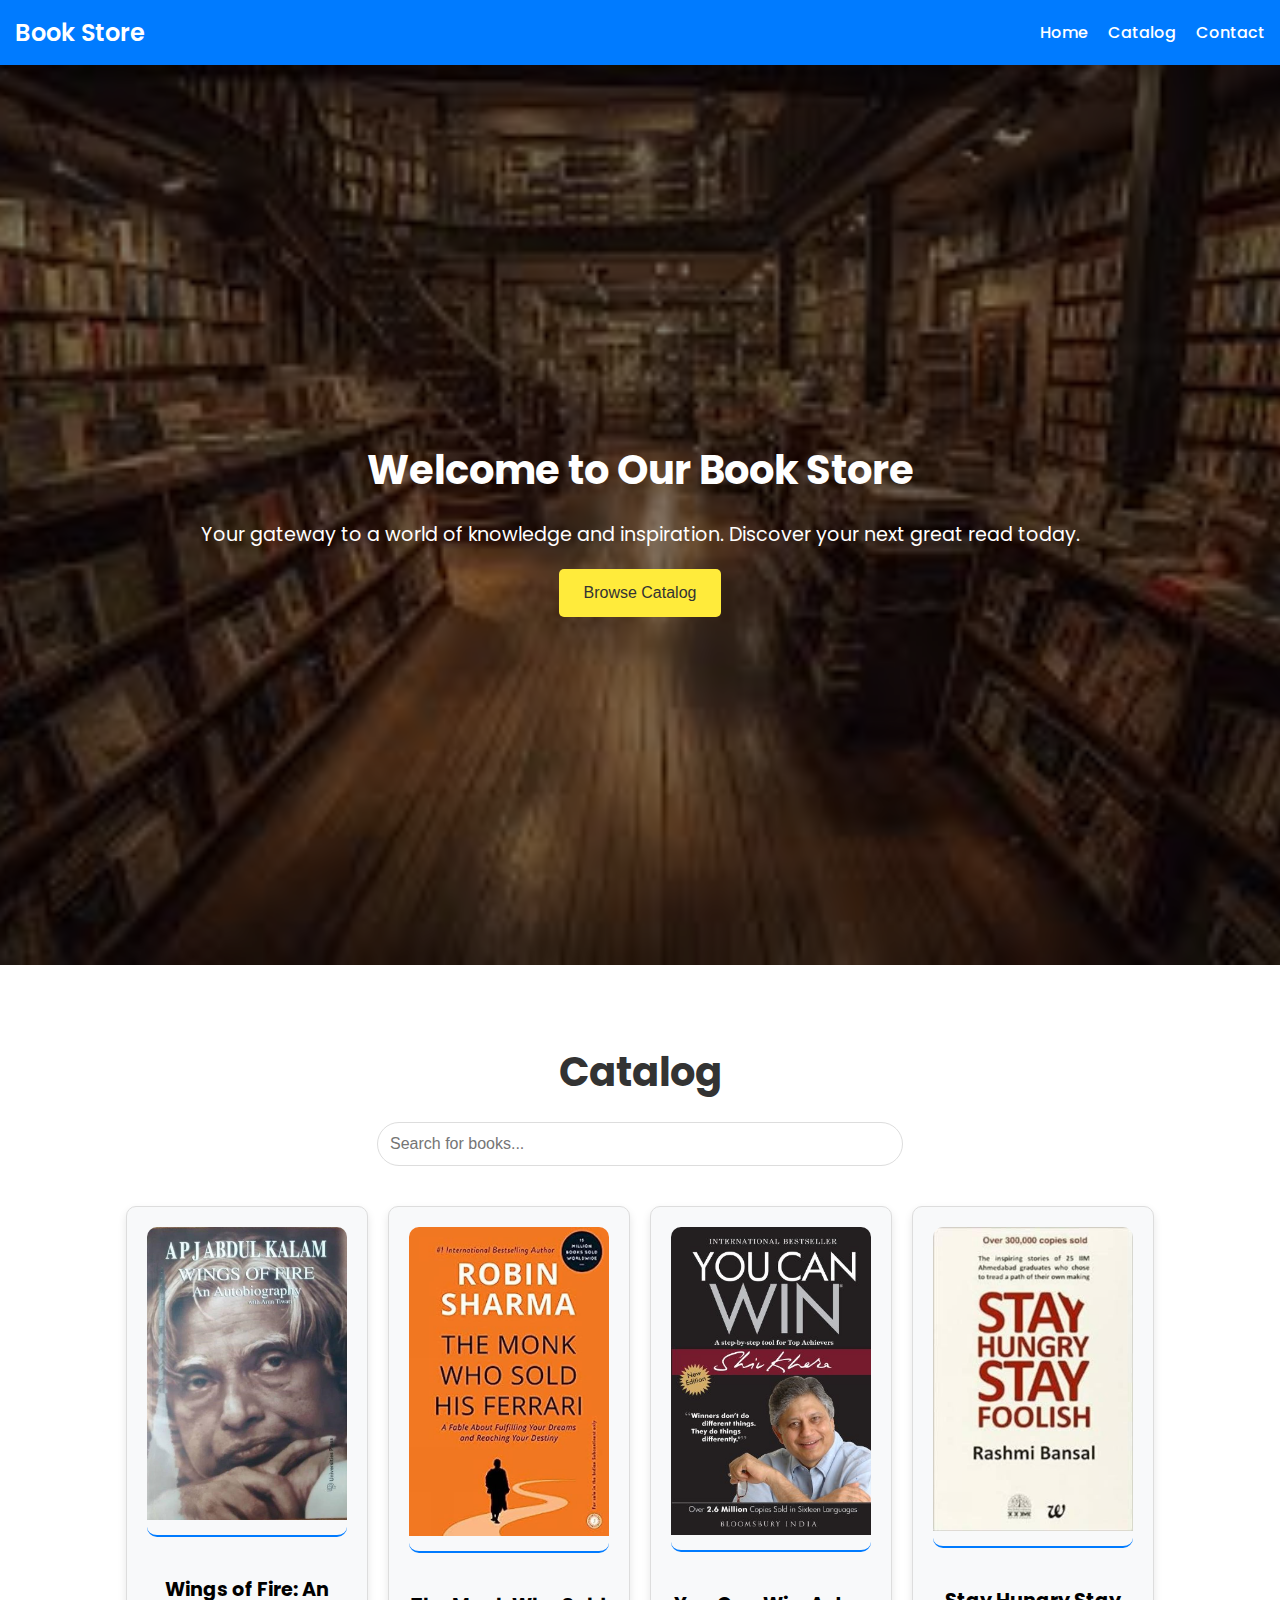
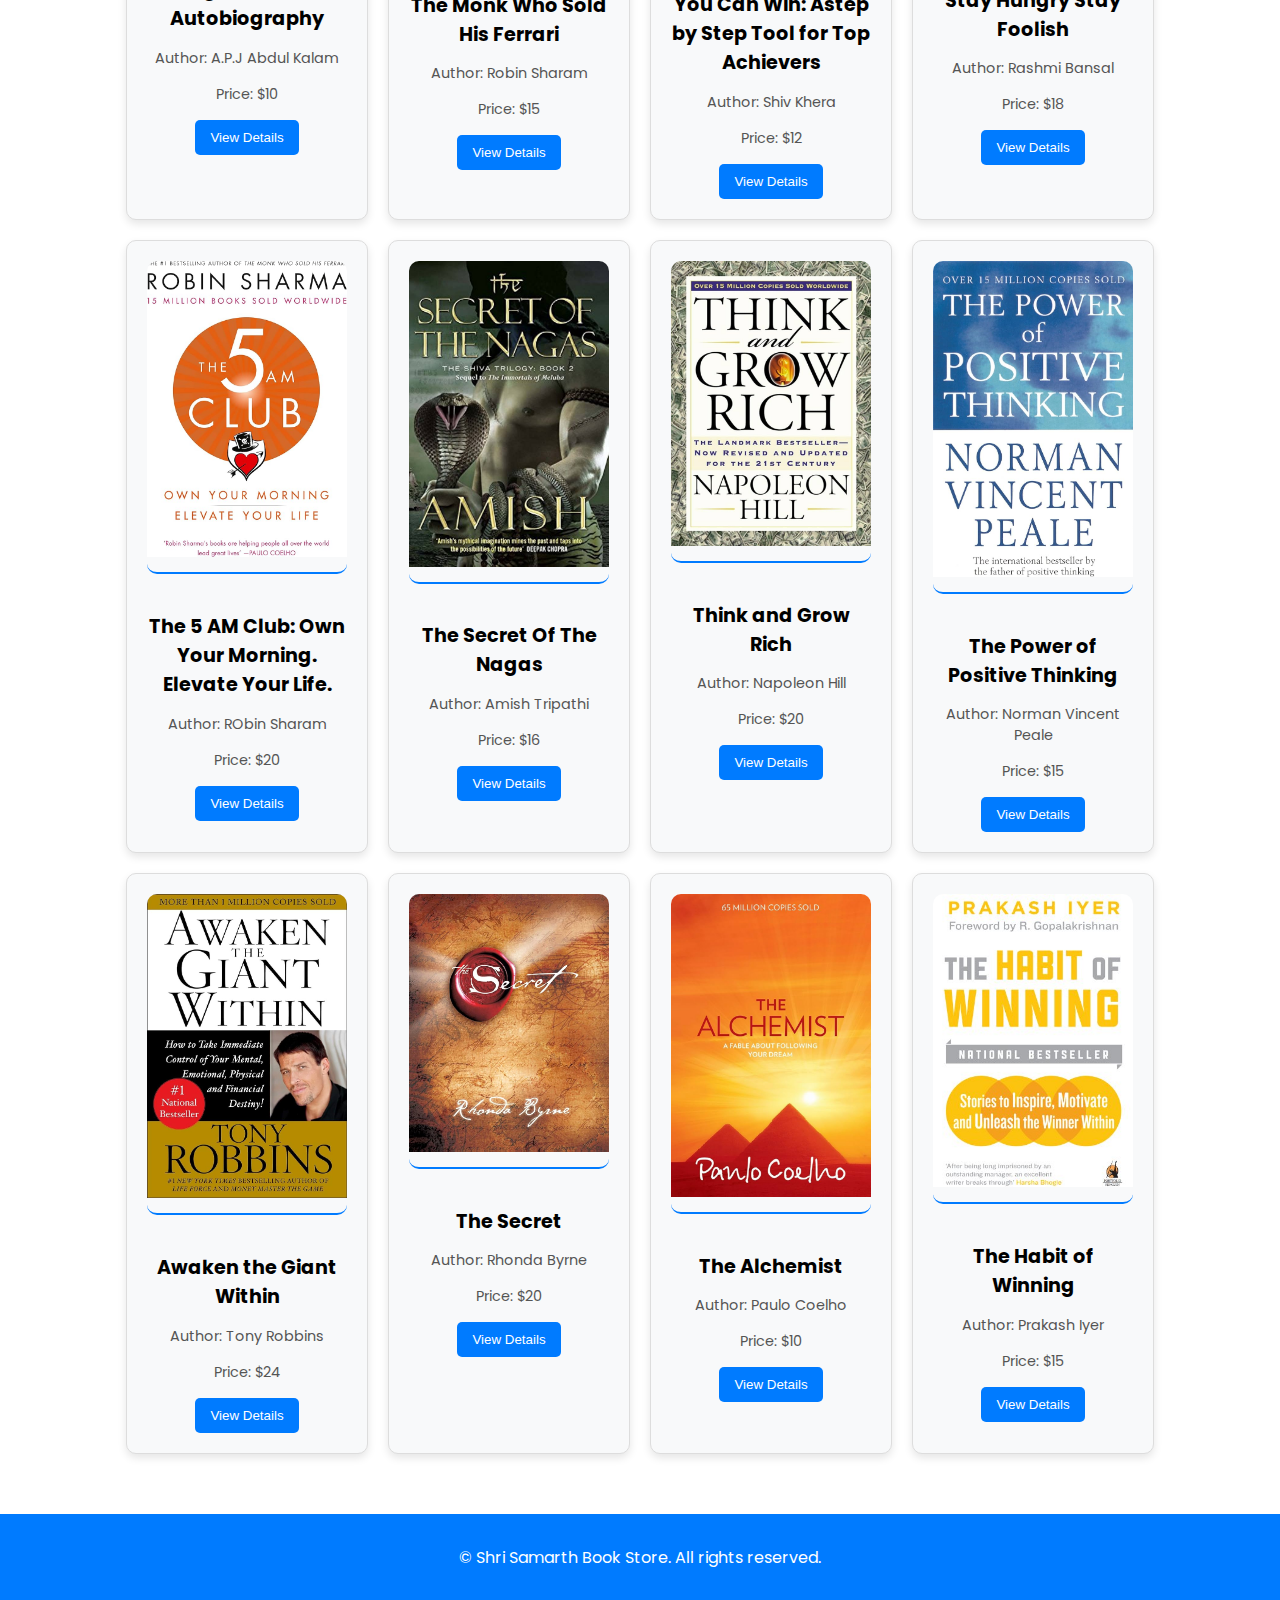
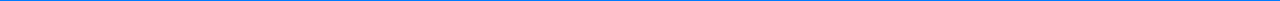
<file: book store.zip/index.html>
<!DOCTYPE html>
<html lang="en">
<head>
    <meta charset="UTF-8">
    <meta name="viewport" content="width=device-width, initial-scale=1.0">
    <title>Book Store</title>
    <link rel="stylesheet" href="styles.css">
    <link href="https://fonts.googleapis.com/css2?family=Poppins:wght@300;400;500;600;700&display=swap" rel="stylesheet">
</head>
<body>
    <nav>
        <div class="logo">Book Store</div>
        <ul>
            <li><a href="index.html">Home</a></li>
            <li><a href="catalogue.html">Catalog</a></li>
            <li><a href="contact.html">Contact</a></li>
        </ul>
    </nav>

    <section id="home">
        <div class="home-content">
            <h1>Welcome to Our Book Store</h1>
            <p>Your gateway to a world of knowledge and inspiration. Discover your next great read today.</p>
            <button onclick="window.location.href='catalogue.html'" class="browse-catalog-btn">Browse Catalog</button>
        </div>
    </section>

    <section id="catalog">
        <h1>Catalog</h1>
        <input type="text" id="search-bar" placeholder="Search for books...">
        <div id="book-list" class="book-list">
            <!-- Books will be dynamically loaded here -->
        </div>
    </section>

    <footer>
        <p>&copy; Shri Samarth Book Store. All rights reserved.</p>
    </footer>

    <script src="script.js"></script>
</body>
</html>
</file>
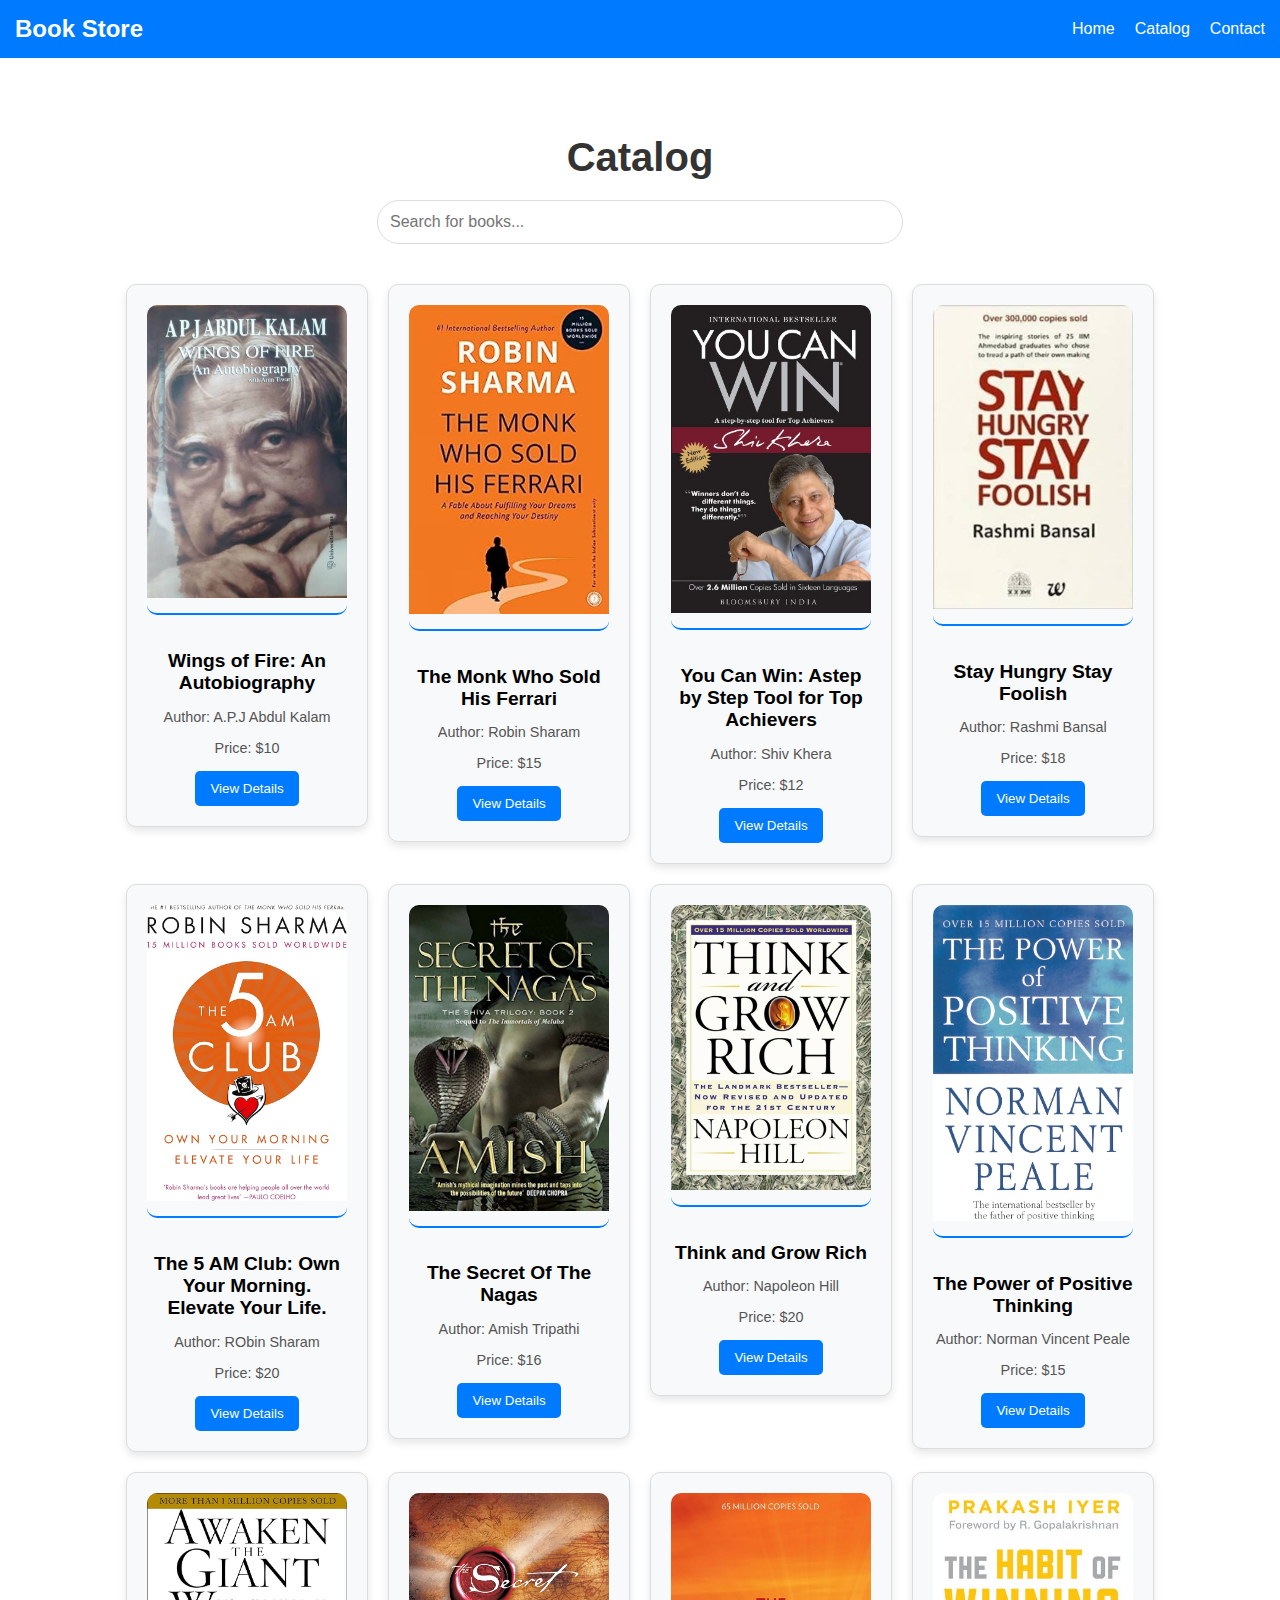
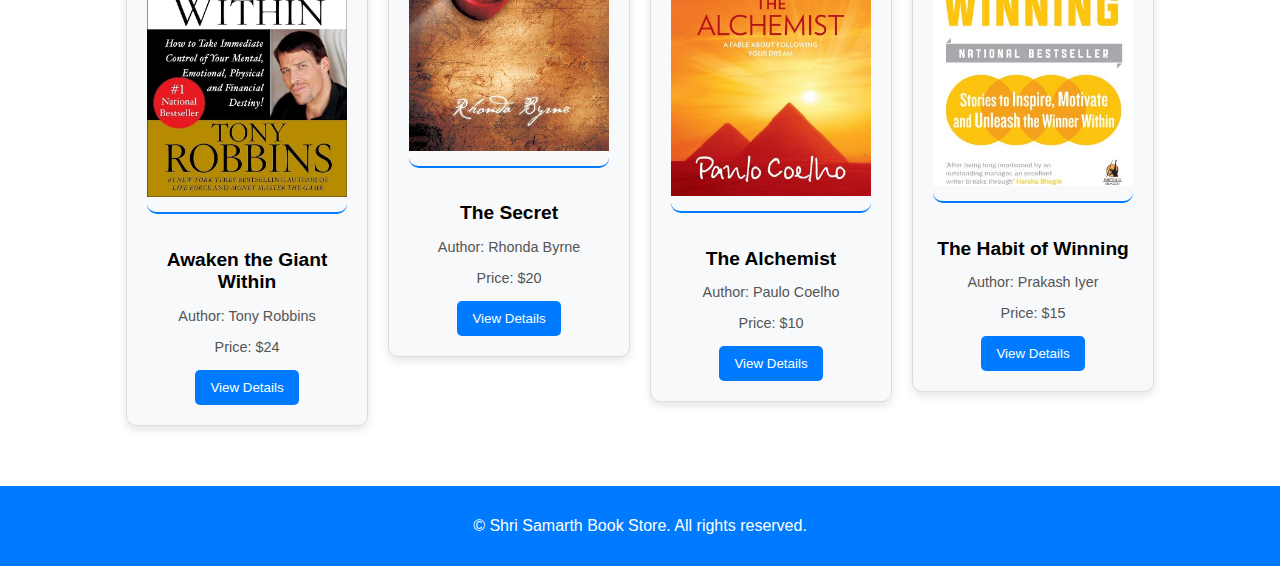
<file: book store.zip/catalogue.html>
<!DOCTYPE html>
<html lang="en">
<head>
    <meta charset="UTF-8">
    <meta name="viewport" content="width=device-width, initial-scale=1.0">
    <title>Book Store - Catalog</title>
    <link rel="stylesheet" href="styles.css">
</head>
<body>
    <nav>
        <div class="logo">Book Store</div>
        <ul>
            <li><a href="index.html">Home</a></li>
            <li><a href="catalogue.html">Catalog</a></li>
            <li><a href="contact.html">Contact</a></li>
        </ul>
    </nav>

    <section id="catalog">
        <h1>Catalog</h1>
        <input type="text" id="search-bar" placeholder="Search for books...">
        <div id="book-list">
        </div>
    </section>

    <footer>
        <p>&copy; Shri Samarth Book Store. All rights reserved.</p>
    </footer>

    <script src="script.js"></script>
</body>
</html>
</file>
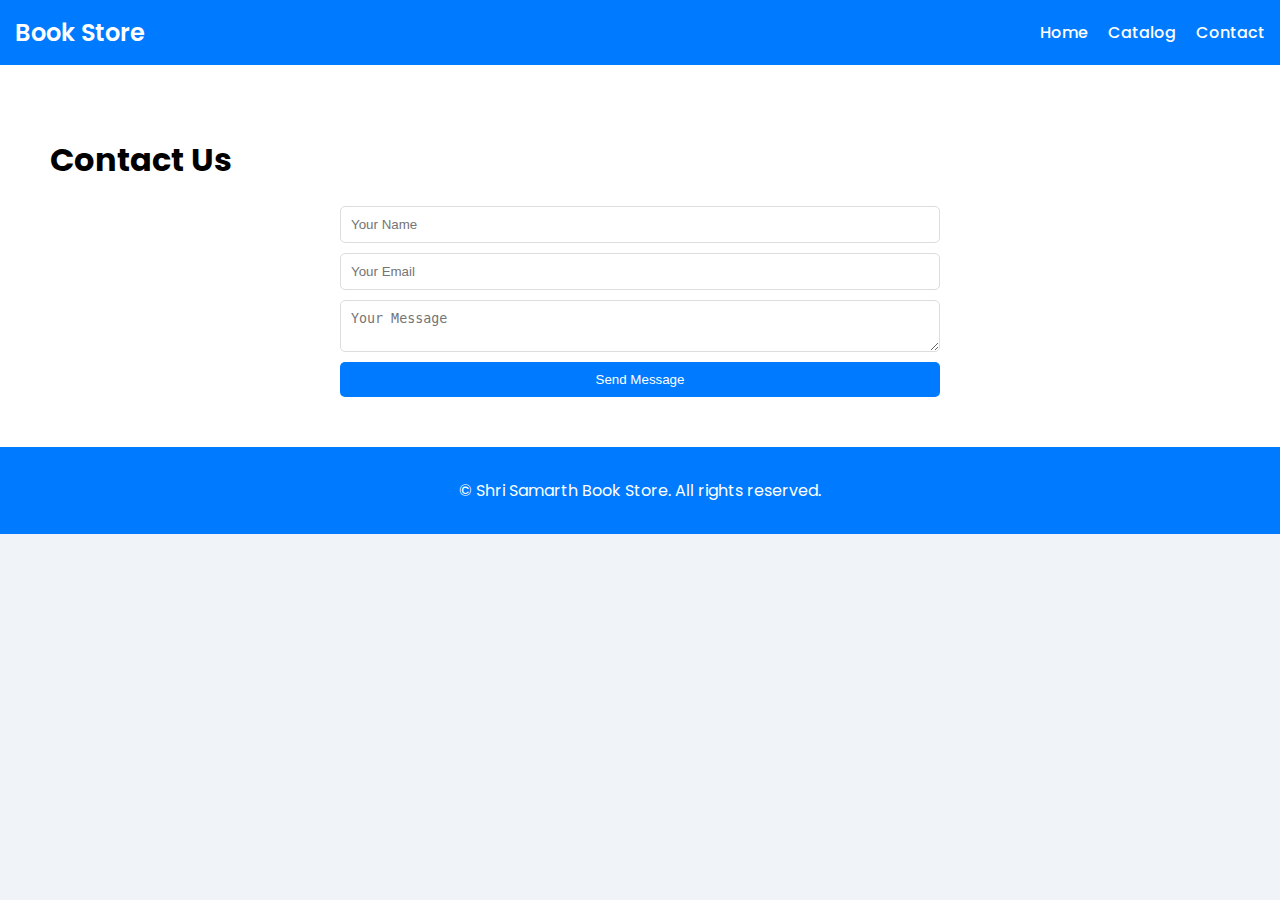
<file: book store.zip/contact.html>
<!DOCTYPE html>
<html lang="en">
<head>
    <meta charset="UTF-8">
    <meta name="viewport" content="width=device-width, initial-scale=1.0">
    <title>Book Store - Contact</title>
    <link rel="stylesheet" href="styles.css">
    <link href="https://fonts.googleapis.com/css2?family=Poppins:wght@300;400;500;600;700&display=swap" rel="stylesheet">
</head>
<body>
    <nav>
        <div class="logo">Book Store</div>
        <ul>
            <li><a href="index.html">Home</a></li>
            <li><a href="catalogue.html">Catalog</a></li>
            <li><a href="contact.html">Contact</a></li>
        </ul>
    </nav>

    <section id="contact">
        <h1>Contact Us</h1>
        <form id="contact-form">
            <input type="text" name="name" placeholder="Your Name" required>
            <input type="email" name="email" placeholder="Your Email" required>
            <textarea name="message" placeholder="Your Message" required></textarea>
            <button type="submit">Send Message</button>
        </form>
    </section>

    <footer>
        <p>&copy; Shri Samarth Book Store. All rights reserved.</p>
    </footer>

    <script src="script.js"></script>
</body>
</html>
</file>
<file: book store.zip/styles.css>
/* Global styles */
body {
    font-family: 'Poppins', sans-serif;
    margin: 0;
    padding: 0;
    box-sizing: border-box;
    background-color: #f0f4f8; /* Light background color */
}

/* Navigation styles */
nav {
    background-color: #007bff; /* Blue color */
    color: #fff;
    padding: 15px;
    display: flex;
    justify-content: space-between;
    align-items: center;
    box-shadow: 0 4px 8px rgba(0, 0, 0, 0.1);
}

nav .logo {
    font-size: 1.5em;
    font-weight: 600;
}

nav ul {
    list-style: none;
    display: flex;
    margin: 0;
    padding: 0;
}

nav ul li {
    margin-left: 20px;
}

nav ul li a {
    color: #fff;
    text-decoration: none;
    font-weight: 500;
    transition: color 0.3s;
}

nav ul li a:hover {
    color: #ffeb3b; /* Yellow color on hover */
}

/* Home section styles */
#home {
    text-align: center;
    background: url('home-bg.jpeg') no-repeat center center/cover; /* Add background image */
    color: white;
    height: 100vh;
    display: flex;
    flex-direction: column;
    justify-content: center;
    position: relative;
}

#home::before {
    content: '';
    position: absolute;
    top: 0;
    left: 0;
    width: 100%;
    height: 100%;
    background: rgba(0, 0, 0, 0.5); /* Add overlay */
    z-index: 1;
}

#home .home-content {
    position: relative;
    z-index: 2;
    padding: 20px;
    border-radius: 10px;
}

#home h1 {
    font-size: 2.5em;
    margin-bottom: 20px;
}

#home p {
    font-size: 1.2em;
    margin-bottom: 20px;
}

.browse-catalog-btn {
    padding: 15px 25px;
    background-color: #ffeb3b; /* Yellow color */
    color: #333;
    border: none;
    border-radius: 5px;
    font-size: 1em;
    cursor: pointer;
    transition: background-color 0.3s, transform 0.3s;
    
}

.browse-catalog-btn:hover {
    background-color: #ffd700;
    transform: translateY(-2px);
}

/* Catalog section styles */
#catalog {
    padding: 50px;
    background-color: #ffffff;
    text-align: center;
}

#catalog h1 {
    font-size: 2.5em;
    margin-bottom: 20px;
    color: #333;
}

#catalog #search-bar {
    padding: 12px;
    width: 80%;
    max-width: 500px;
    margin-bottom: 30px;
    border: 1px solid #ddd;
    border-radius: 25px;
    outline: none;
    font-size: 16px;
    transition: border 0.3s;
}

#catalog #search-bar:focus {
    border-color: #007bff;
}

.book-list {
    display: flex;
    flex-wrap: wrap;
    justify-content: center;
}

.book-item {
    border: 1px solid #ddd;
    padding: 20px;
    margin: 10px;
    display: inline-block;
    vertical-align: top;
    width: 200px;
    text-align: center;
    background-color: #f8f9fa;
    box-shadow: 0 4px 8px rgba(0, 0, 0, 0.1);
    transition: transform 0.3s, box-shadow 0.3s;
    border-radius: 10px;
}

.book-item:hover {
    transform: translateY(-5px);
    box-shadow: 0 8px 16px rgba(0, 0, 0, 0.2);
}

.book-item img {
    max-width: 100%;
    height: auto;
    border-bottom: 2px solid #007bff;
    padding-bottom: 15px;
    margin-bottom: 15px;
    border-radius: 10px;
}

.book-item h2 {
    font-size: 1.2em;
    margin-bottom: 10px;
}

.book-item p {
    font-size: 0.9em;
    color: #555;
    margin-bottom: 15px;
}

.book-item button {
    padding: 10px 15px;
    background-color: #007bff;
    color: #fff;
    border: none;
    border-radius: 5px;
    cursor: pointer;
    transition: background-color 0.3s;
}

.book-item button:hover {
    background-color: #0056b3;
}

/* Book details section styles */
#book-details {
    padding: 50px;
    background-color: #f0f4f8;
    text-align: center;
}

#book-details .book-info {
    display: flex;
    align-items: center;
    background-color: #ffffff;
    padding: 20px;
    box-shadow: 0 4px 8px rgba(0, 0, 0, 0.1);
    border-radius: 10px;
}

#book-details .book-info img {
    max-width: 200px;
    margin-right: 20px;
    border-radius: 10px;
}

#book-details .book-info h2 {
    margin-top: 0;
    font-size: 2em;
    color: #007bff;
}

/* Contact section styles */
#contact {
    padding: 50px;
    background-color: #ffffff;
}

#contact form {
    max-width: 600px;
    margin: 0 auto;
    display: flex;
    flex-direction: column;
}

#contact form input, #contact form textarea {
    padding: 10px;
    margin-bottom: 10px;
    border: 1px solid #ddd;
    border-radius: 5px;
    transition: border 0.3s;
}

#contact form input:focus, #contact form textarea:focus {
    border: 1px solid #007bff;
}

#contact form button {
    padding: 10px;
    background-color: #007bff;
    color: #fff;
    border: none;
    cursor: pointer;
    border-radius: 5px;
    transition: background-color 0.3s;
}

#contact form button:hover {
    background-color: #0056b3;
}

/* Footer styles */
footer {
    background-color: #007bff;
    color: #fff;
    text-align: center;
    padding: 15px;
}

/* Responsive styles */
@media (max-width: 768px) {
    nav ul {
        flex-direction: column;
        align-items: center;
    }

    nav ul li {
        margin: 10px 0;
    }

    #book-details .book-info {
        flex-direction: column;
        text-align: center;
    }

    #book-details .book-info img {
        margin-bottom: 20px;
    }
}
</file>
